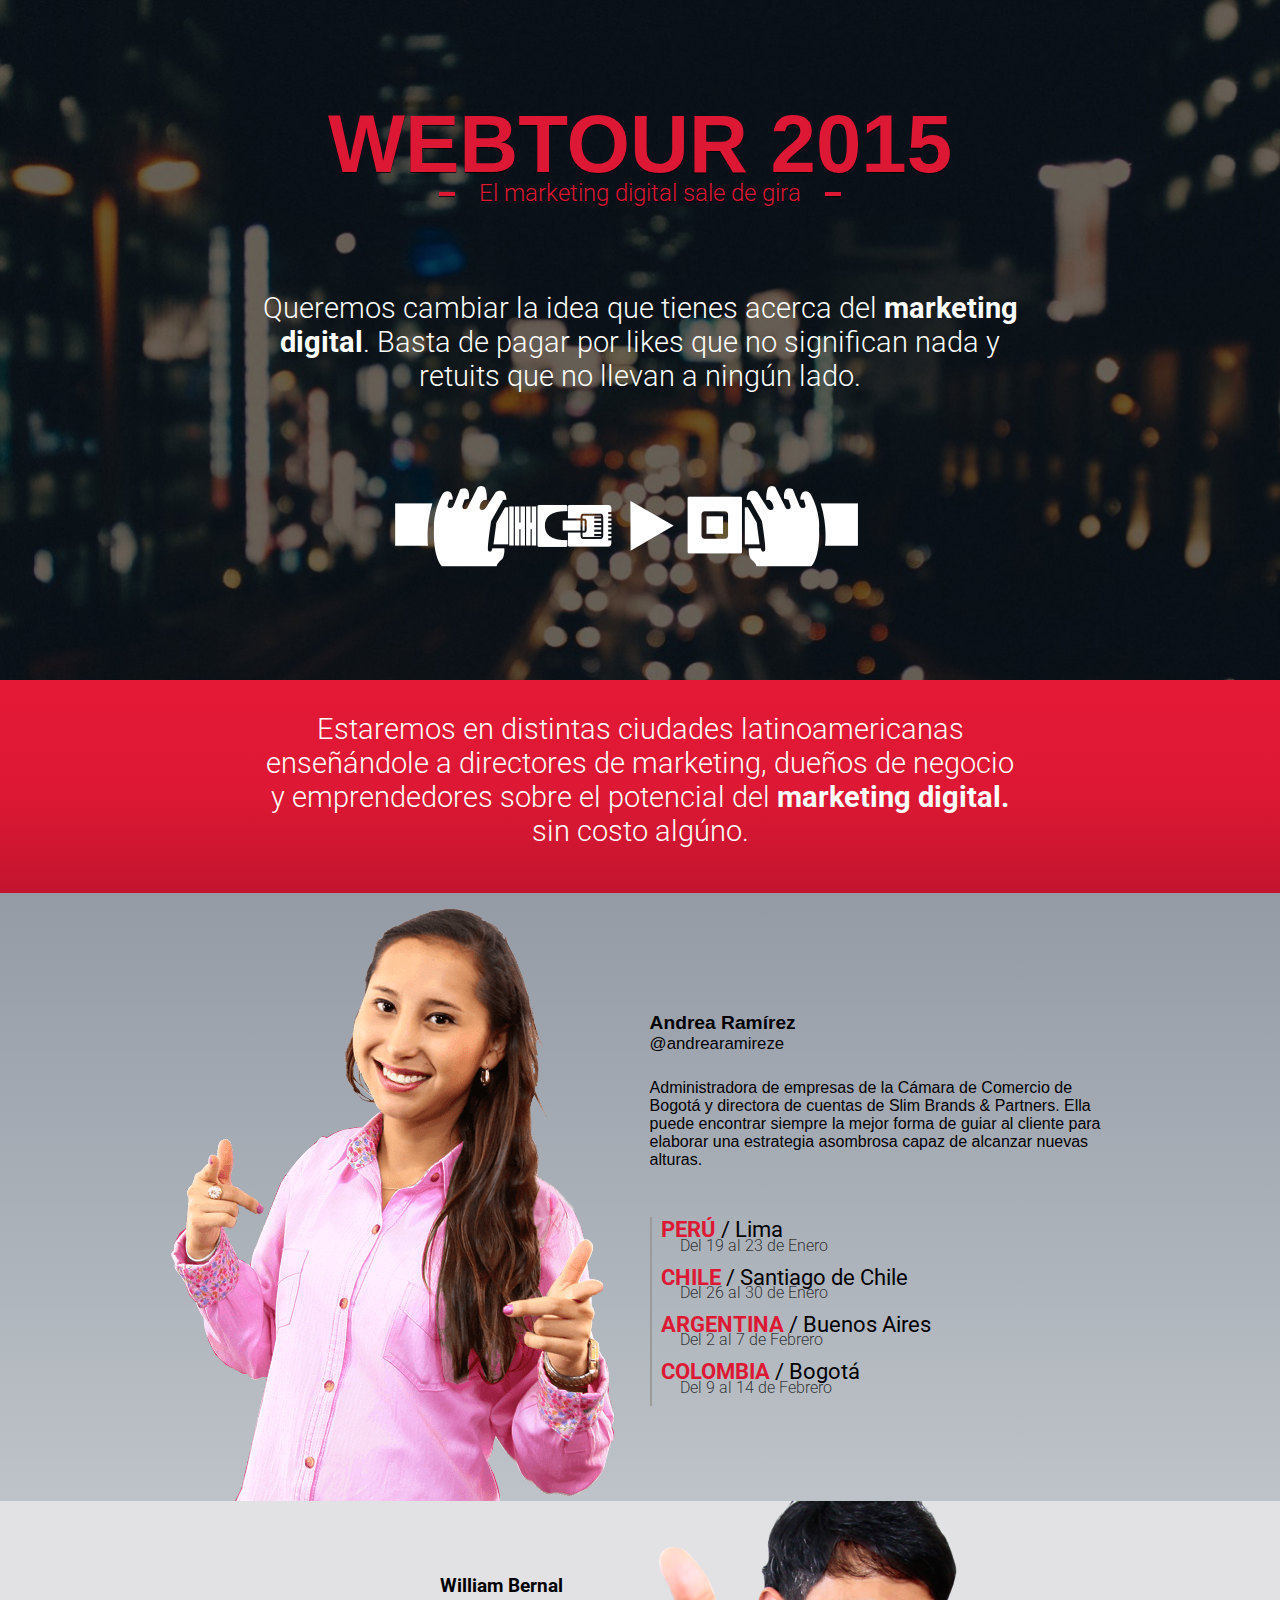
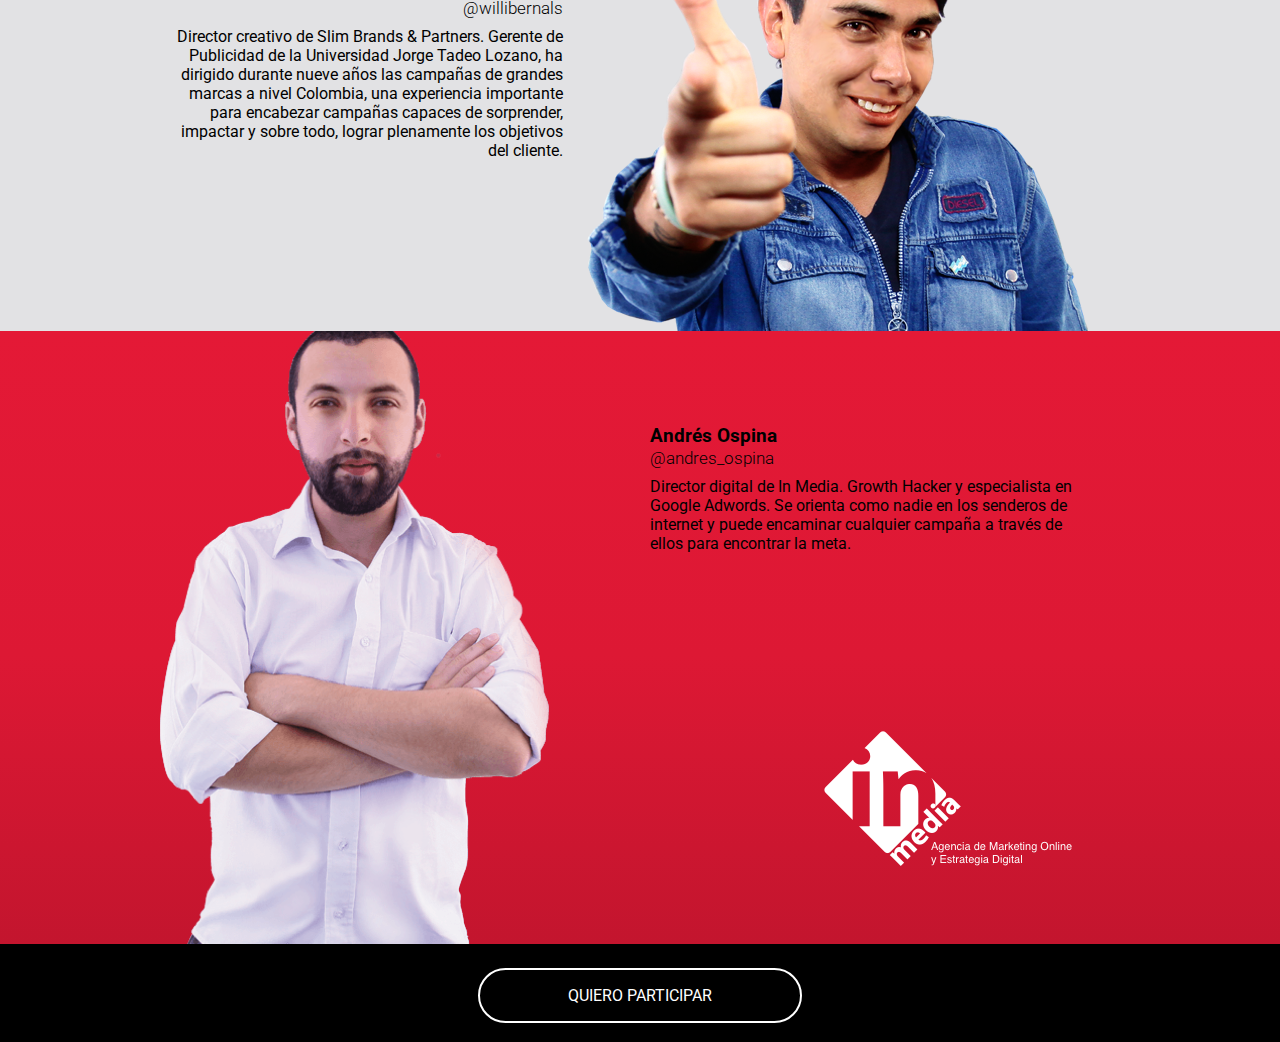
<file: index.html>
<!DOCTYPE html>
<html lang="es">
<head>
	<meta charset="UTF-8">
	<meta name="viewport" content="width=device-width , initial-scale=1 ,maximum-scale=1"/>
	<link rel="author" href="https://plus.google.com/+AndresOspinaCO/posts">
	<link rel="shortcut icon" href="img/favicon.ico"/>
	<title>In Media | Webtour 2015</title>

<!-- OG TAGS -->
<!-- Seo Tags -->


<!-- stylesheets -->
<link rel="stylesheet" type="text/css" href="css/normalize.css"/>
<link rel="stylesheet" type="text/css" href="css/main.css"/>
<link href='http://fonts.googleapis.com/css?family=Roboto:300,700,400' rel='stylesheet' type='text/css'>

</head>

<body>
<header>
	<div class="contenedor">
		<article>
			<h1>Webtour 2015</h1>
			<h2><div class="barra"></div>El marketing digital sale de gira<div class="barra"></div></h2>

			<p class="webtour">Queremos cambiar la idea que tienes acerca del <strong>marketing digital</strong>. Basta de pagar por likes que no significan nada y retuits que no llevan a ningún lado.</p>
		</article>
		
		<figure>
			<img src="img/cinturon.png" alt="">
		</figure>
		
	</div>

</header>
<section id="info">
	<div class="contenedor">
		<p class="webtour">Estaremos en distintas ciudades latinoamericanas enseñándole a directores de marketing, dueños de negocio y emprendedores sobre el potencial del <strong>marketing digital.</strong> sin costo algúno.</p>

	</div>
</section>


<section id="andrea">
	<div class="contenedor">
		<figure>
			<img src="img/andrea.png" alt="Andrea Ramirez">
		</figure>

		<article>

			<h4>Andrea Ramírez</h4>
			<h5><a href="http://twitter.com/andrearamireze" target="_blank">@andrearamireze</a></h5>
			<p>Administradora de empresas de la Cámara de Comercio de Bogotá y directora de cuentas de Slim Brands & Partners. Ella puede encontrar siempre la mejor forma de guiar al cliente para elaborar una estrategia asombrosa capaz de alcanzar nuevas alturas.</p>
			<aside>
				<ul>
					<li><span>Perú</span> / Lima</li>
					<li class="fecha">Del 19 al 23 de Enero</li>
					<li><span>Chile</span> / Santiago de Chile</li>
					<li class="fecha">Del 26 al 30 de Enero</li>
					<li><span>Argentina</span> / Buenos Aires</li>
					<li class="fecha">Del 2 al 7 de Febrero</li>
					<li><span>Colombia</span> / Bogotá</li>
					<li class="fecha">Del 9 al 14 de Febrero</li>
				</ul>
		</aside>
		</article>

		
	</div>
</section>

<section id="willi">
	<div class="contenedor">
		<figure>
			<img src="img/willi2.png" alt="willi-la-ballena">
		</figure>
		<article>
			<h4>William Bernal</h4>
			<h5><a href="http://twitter.com/willibernals" target="_blank">@willibernals</a></h5>
			<p>Director creativo de Slim Brands & Partners. Gerente de Publicidad de la Universidad Jorge Tadeo Lozano, ha dirigido durante nueve años las campañas de grandes marcas a nivel Colombia, una experiencia importante para encabezar campañas capaces de sorprender, impactar y sobre todo, lograr plenamente los objetivos del cliente.</p>
		</article>
	</div>
</section>


<section id="andres">
	<div class="contenedor">
		<figure>
			<img src="img/andres.png" alt="Andrés Ospina">
		</figure>

		<article>
			<h4>Andrés Ospina</h4>
			<h5><a href="http://twitter.com/andres_ospina" target="_blank">@andres_ospina</a></h5>
			<p>Director digital de In Media. Growth Hacker y especialista en Google Adwords. Se orienta como nadie en los senderos de internet y puede encaminar cualquier campaña a través de ellos para encontrar la meta.</p>
		</article>
		<div class="bajador">
			<img src="img/in-media-logo.png" alt="Logo In Media">
		</div>
	</div>
</section>

<footer>
	<div class="contenedor">
		<a href="https://inmediaco.wufoo.eu/forms/webtour-2015/">QUIERO PARTICIPAR</a>
	</div>
</footer>

<!-- analytics -->
<script>
  (function(i,s,o,g,r,a,m){i['GoogleAnalyticsObject']=r;i[r]=i[r]||function(){
  (i[r].q=i[r].q||[]).push(arguments)},i[r].l=1*new Date();a=s.createElement(o),
  m=s.getElementsByTagName(o)[0];a.async=1;a.src=g;m.parentNode.insertBefore(a,m)
  })(window,document,'script','//www.google-analytics.com/analytics.js','ga');

  ga('create', 'UA-52705213-1', 'auto');
  ga('require', 'displayfeatures');
  ga('send', 'pageview');

</script>


<!-- remarketing -->
<script type="text/javascript">
var google_conversion_id = 967097113;
var google_custom_params = window.google_tag_params;
var google_remarketing_only = true;
</script>
<script type="text/javascript" src="http://www.googleadservices.com/pagead/conversion.js">
</script>
<noscript>
<div style="display:inline;">
<img height="1" width="1" style="border-style:none;" alt="" src="http://googleads.g.doubleclick.net/pagead/viewthroughconversion/967097113/?value=0&amp;guid=ON&amp;script=0"/>
</div>
</noscript>
</body>
</html>



<!-- TAREAS
- Brandear todas los medios sociales de nosotros
 -->
</file>
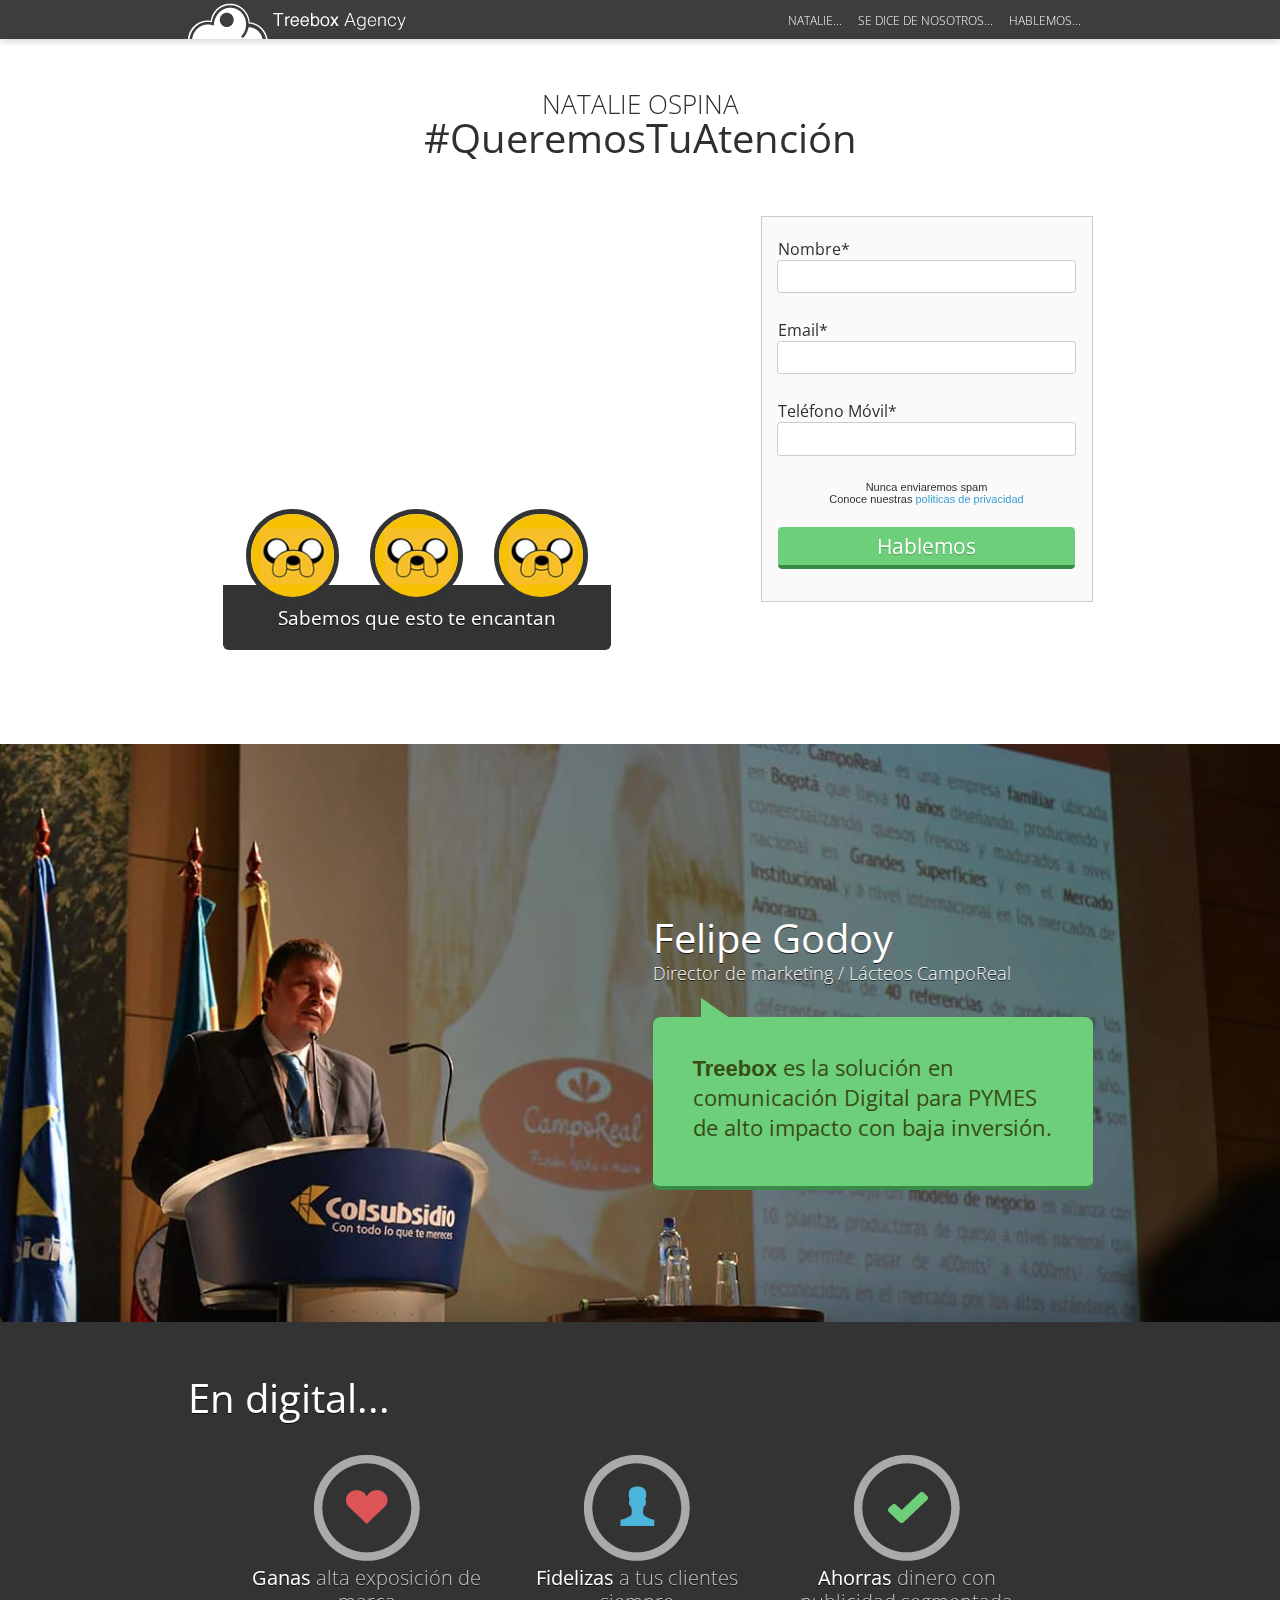
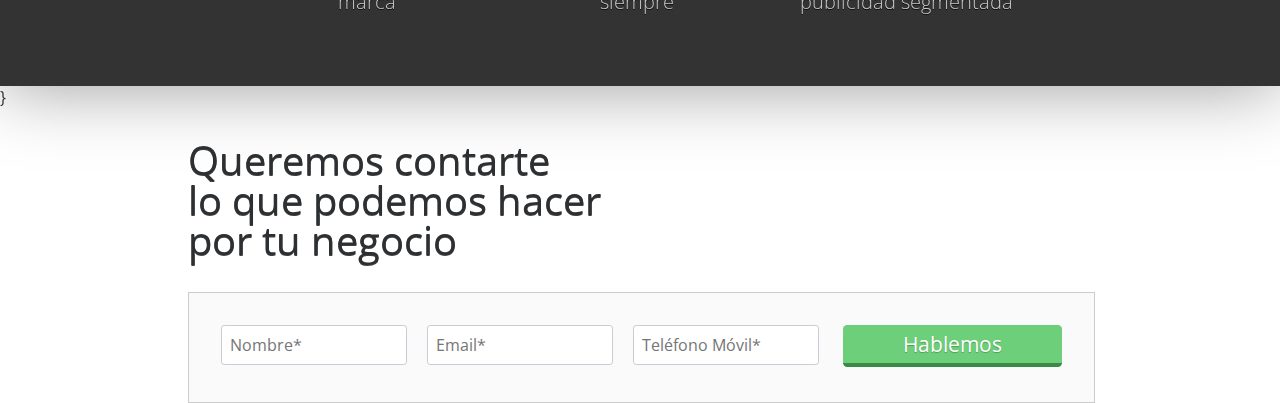
<file: tuatencion/index.html>
<!doctype html>
<html lang="ES">
<head>
	<meta charset="UTF-8">
	<!-- PENDIENTE la descripción personalizada -->
	<meta name="description" content="Pendiente">
	<title>Natalie Ospina, Queremos tu atención</title>
	<link rel="stylesheet" href="normalize.css">	
	<link rel="stylesheet" href="estilos.css">
	<script src="http://ajax.googleapis.com/ajax/libs/jquery/1.8.3/jquery.min.js"></script>
	<script src="js/responsiveslides.min.js"></script>



	<link rel="author" href="https://plus.google.com/+AndresOspinaCO"/>
	<link href='http://fonts.googleapis.com/css?family=Open+Sans:400,300,700' rel='stylesheet' type='text/css'>


<script>
  $(function() {
    $(".rslides").responsiveSlides();
  });
</script>

</head>



<body>
	
<header>
	<div class="contenedor">
		<img src="img/logotreebox.png" alt="Treebox Agency Logo">
	
		<nav>
			<ul>
				<li><a href="#">Natalie...</a></li>
				<li><a href="#clientes">se dice de nosotros...</a></li>
				<li><a href="#beneficios">hablemos...</a></li>
			</ul>
		</nav>
	</div>

	

</header>

	<section id="tu-atencion">
			<div class="contenedor">
				<h2>Natalie Ospina</h2>
				<h1>#QueremosTuAtención</h1>

				<section id="video-personal">
					<div id="video">
						<iframe src="//player.vimeo.com/video/65107797?title=0&amp;byline=0&amp;portrait=0&amp;color=7cd158&amp;autoplay=0" width="100%" height="100%" frameborder="0" webkitallowfullscreen mozallowfullscreen allowfullscreen></iframe>		
					</div>

				
					
					<div class="clear"></div>

					<div class="contenedor">
						<form class="formulario-principal">	
							<label for="mce-FNAME">Nombre*</label> <input id="mce-FNAME" type="text" name="FNAME" placeholder="" required="required" value="" />

							<label for="mce-FNAME">Email*</label> <input id="mce-FNAME" type="email" name="FNAME" placeholder="" required="required" value="" />


							<label for="mce-FNAME">Teléfono Móvil*</label> <input id="mce-FNAME" type="tel" name="FNAME" placeholder="" required="required" value="" />

								<p>Nunca enviaremos spam<br/> Conoce nuestras <a href="#" rel="nofollow">politicas de privacidad</a>
								</p>
		
							<button>Hablemos</button>
						</form>
					</div>
					<aside id="te-encantan">
						<ul>
							<li><img src="img/jaketest.jpg" alt="QueremosTu Atencion"></li>
							<li><img src="img/jaketest.jpg" alt="QueremosTu Atencion"></li>
							<li><img src="img/jaketest.jpg" alt="QueremosTu Atencion"></li>
						</ul>
						<h3>Sabemos que esto te encantan</h3>
					</aside>
			</div>		
		</section>
	</section>

	
	<div class="clear"></div>
	
	<section id="clientes">
		
		<ul class="rslides">
		  <li><img src="img/Felipe-Godoy-CampoReal.jpg" alt="Felipe Godoy CampoReal"> 
			

				<div class="contenedor">
						<div class="ficha-tecnica">
							<h3>Felipe Godoy</h3>
							<h4>Director de marketing / Lácteos CampoReal</h4>
					
						<div class="testimonio">
						<img src="img/triangulo.png" alt="ficha tecnica">
							<blockquote><strong>Treebox</strong> es la solución en comunicación Digital para PYMES de alto impacto con baja inversión.</blockquote>
						</div>

				</div>

		  </li>

		    <li><img src="img/Felipe-Godoy-CampoReal.jpg" alt="Felipe Godoy CampoReal"> 
			

				<div class="contenedor">
						<div class="ficha-tecnica">
							<h3>Andres Ospina</h3>
							<h4>Growth Hacker / Bikelo.com</h4>
					
						<div class="testimonio">
						<img src="img/triangulo.png" alt="ficha tecnica">
							<blockquote><strong>Treeboxxx</strong> es la solución en comunicación Digital para PYMES de alto impacto con baja inversión.</blockquote>
						</div>

				</div>

		  </li>
		 </ul>

<!-- 	<div class="contenedor">
		
	<h3 class="fl">Confian en nosotros</h3>
		<ul class="fr">
			<li>cliente1</li>
			<li>cliente 2</li>
			<li>cliente 3</li>
		</ul>


	</div> -->
	</section>

	<section id="beneficios">
			<div class="contenedor">
				<h3>En digital...</h3>	
				<ul>
					<li>
						<img src="img/exposicion-de-marca.png" alt="">
						<h4><span>Ganas</span> alta exposición de marca</h4>
					</li>

					<li>
						<img src="img/mas-clientes.png" alt="">
						<h4><span>Fidelizas</span> a tus clientes siempre</h4>
					</li>

					<li>
						<img src="img/ahorras.png" alt="">
						<h4><span>Ahorras</span> dinero con publicidad segmentada</h4>
					</li>
					
			</div>	
	</section>


}


	<section id="last-call-to-action">

		<div class="contenedor">
		<h3>Queremos contarte<br/>lo que podemos hacer <br/>por tu negocio</h3>	


						<form class="formulario-abajo">	
							<input id="mce-FNAME" type="text" name="FNAME" placeholder="Nombre*" required="required" value="" />

							<input id="mce-FNAME" type="email" name="FNAME" placeholder="Email*" required="required" value="" />


							 <input id="mce-FNAME" type="tel" name="FNAME" placeholder="Teléfono Móvil*" required="required" value="" />

							<button>Hablemos</button>
						</form>
					</div>
	</section>

	<footer>		
		<!-- Logo de la agencia y amenazas absurdas de Copyright -->
	</footer>


</body>



</html>
</file>
<file: css/main.css>
*{webkit-transition:ease-out .3s;-moz-transition:ease-out .3s;-o-transition:ease-out .3s;transition:ease-out .3s}a{color:#000;text-decoration:none}body{font-size:16px;font-family:roboto;height:100%}footer{background:#000;padding:1em 0 2em;height:50px;position:absolute;width:100%;}footer a{border:2px solid #fff;border-radius:3pc;color:#fff;display:block;margin:0 auto;padding:1em;position:relative;text-align:center;top:.5em;width:30%;}footer a:hover{background:#dd1834;border:2px solid #dd1834}h1,h2,h5,p{position:relative;margin:0}h2,h3,h4{font-family:roboto}h1{color:#dd1834;font-family:Anton,sans-serif;font-size:5.1em;text-transform:uppercase;padding:.8em 0 0 0;text-align:center;text-shadow:0 1px 0 rgba(0,0,0,0.75)}h2{color:#dd1834;font-size:1.5em;font-weight:300;top:-.5em;text-align:center;margin:0 0 3em 0;text-shadow:0 1px 0 rgba(0,0,0,0.75)}h4{font-size:1.2em}h5{background:transparent;font-size:1.05em;top:-25px;font-weight:300}header{background:url("../img/bg2.jpg") #000 no-repeat center fixed;background-position-y:0;background-size:cover;height:100%;min-height:616px;padding:2em 0;}header figure{margin:4em auto 0;width:51%}header .cinturones{background:#fff;height:43px;width:32%;position:absolute;display:inline-block;z-index:5;top:519px;}header .cinturones:last-child{right:0;width:33%}header .barra{background:#dd1834;height:4px;width:16px;display:inline-block;top:-5px;margin-right:1em;position:relative;box-shadow:0 1px 0 rgba(0,0,0,0.75);}header .barra:last-child{margin-right:0;margin-left:1em}p{top:-1em;margin-bottom:1em;font-size:.86em;font-size:16px}#andrea{background:no-repeat,-o-linear-gradient(#949ba5 0%,#bec3c9 100%);background:no-repeat,-webkit-linear-gradient(#949ba5 0%,#bec3c9 100%);background:no-repeat,linear-gradient(-180deg,#949ba5 0%,#bec3c9 100%);height:608px;position:relative;}#andrea aside{position:relative;top:1em;}#andrea aside ul{list-style-type:none;margin:0;padding:0 0 0 .6em;border-left:2px solid #9b9b9b;}#andrea aside ul li{margin:0;font-size:22px;}#andrea aside ul li span{color:#dd1834;font-family:roboto;font-size:22px;font-weight:700;text-transform:uppercase}#andrea aside ul .fecha{color:rgba(0,0,0,0.75);font-weight:300;padding:0 0 .6em 1.2em;margin-top:-.4em;font-size:16px}#andrea article{float:right;width:49%;}#andrea article h4,#andrea article h5{font-family:helvetica,arial,sans-serif}#andrea article h4{margin-top:6.2em}#andrea article p{font-family:helvetica,arial,sans-serif;width:100%;margin-top:1em}#andrea figure{float:left;margin:0;position:relative;top:1px}#andres{background-image:-webkit-linear-gradient(#e41936 0%,#dd1834 53%,#c3152e 100%);background-image:-o-linear-gradient(#e41936 0%,#dd1834 53%,#c3152e 100%);background-image:linear-gradient(#e41936 0%,#dd1834 53%,#c3152e 100%);height:613px;position:relative;width:100%;}#andres article{float:right;width:49%;}#andres article p{width:92%}#andres div .bajador{right:3em;position:absolute;top:25em}#andres figure{float:left;margin-right:1em;position:absolute}#andres h4{margin-top:4.5em}#info{background-image:-webkit-linear-gradient(#e41936 0%,#dd1834 53%,#c3152e 100%);background-image:-o-linear-gradient(#e41936 0%,#dd1834 53%,#c3152e 100%);background-image:linear-gradient(#e41936 0%,#dd1834 53%,#c3152e 100%);padding:2em 0 1em;box-shadow:0 3px 0 rgba(0,0,0,0.75);}#info p{color:#fff}#willi{background:#e2e2e4;height:430px;}#willi article{padding:3em 0;text-align:right;width:42%}#willi figure{float:right;margin-right:2em;overflow:hidden;position:relative;vertical-align:bottom;top:-3px}.webtour{color:#fff;font-size:1.8em;font-weight:300;margin:0 auto;padding:1em 0 0;text-align:center;width:80%}.contenedor{max-width:960px;margin:0 auto;position:relative}.clear{clear:both}@media (max-width:540px){img{height:80%}.contenedor{max-width:500px}}
</file>
<file: tuatencion/estilos.css>
/*Agregar lo creditos tanto en la web como aquí*/


body{
	background: #fff;
	font-family: 'Open Sans';
	font-size: 16px;
	margin: 0;
	color: #2D3033;
}


button{
	background-color: #6DCF79;
	border-bottom: 4px solid #398A46 !important;
	border-radius: .2em;
	border: 0;
	color: #fff;
	display: block;
	font-size: 21px;
	font-weight: 400;
	height: 42px;
	margin-top: 20px;
	margin: 0 auto;
	text-shadow: 0 1px 1px rgba(0, 0, 0, 0.25);
	width: 90%;
}

h1{
	font-size: 40px;
	font-weight: 400;
	margin: -.3em 0 0 0;
	padding: 0;
	text-align: center;

}

h2{
	font-size: 26px;
	font-weight: 300;
	margin-bottom: 0;
	padding-bottom: 0;
	text-align: center;
	text-transform: uppercase;
}

h3{
	font-size: 40px;
	font-weight: 400;
	margin: 0;
	color: #fff;
	text-shadow: 0 1px 0 rgba(0,0,0,0.75);
}

h4{
	font-family: 'Open Sans';
	font-weight: 300;
	text-shadow: 0 1px 0 rgba(0,0,0,0.75);	
}


header{
		-moz-box-shadow: 0 2px 8px rgba(0, 0, 0, .2);
		-webkit-box-shadow: 0 2px 8px rgba(0, 0, 0, .2);
	background: #333;
	box-shadow: 0 2px 8px rgba(0, 0, 0, .2);
	height: 40px;
	line-height: 40px;
	margin:-1.4em 0 4em 0; 
	opacity: 0.95;
	position:fixed;
	width: 100%;
	z-index: 1;
}
 header img{
 	vertical-align:bottom;
 }

nav{
	float: right;
	position: relative;
	height: .6em;
	line-height: .6em;
	z-index: 2;
}

nav a {
	color: #fff;
	text-decoration: none;
	 -webkit-transition: all 0.5s ease;
	 -moz-transition: all 0.5s ease;
	 webkit-transition: all 0.5s ease;
}

 nav ul li{
	color: #fff;
	display: inline-block;
	padding: .1em 1em .2em 0;
	text-transform: uppercase;
	font-weight: 300;
	font-size: 12px;
 }


#beneficios{
	background:#333; 
	box-shadow: 0px 0px 70px rgba(0,0,0,.4);
	height: 220px;
	margin-top: -166px;
	padding: 3em 0 6em 0;
}


#beneficios h4{
	width: 230px;
	text-align:center;
	margin-top: -.1em; 
	font-size: 20px;
	line-height: 1.2em;
}


#beneficios span{
	font-weight: 400;
	color: #fff;
}


#beneficios img{
	left: 2.6em;
	position: relative;
}


#beneficios ul li{
	color:#c7c7c7;
	font-size: 24px;
	list-style: none;
	margin: .6em -.5em 1em 0;
	font-weight: 300;
	text-shadow: 0 1px 0 rgba(0,0,0,0.75);
	display: inline-block;
	padding: 0 1em;
}


#clientes{
	top:-9em;
	position: relative;
	height: 600px;
}


#clientes h3{
	color: #2D3033;
}

#clientes ul{
position: relative;
}


#clientes ul li{
	display: inline-block;
}

.formulario-principal{
	background: #FAFAFA;
	border: 1px solid #CCC;
	display: inline-block;
	float: right;
	height: 331px;
	padding: 1.3em 0 2em 0;
	position: relative;
	top: -16.3em;
	width: 330px;
}

.formulario-principal a{
	color: #399FD6;
	text-decoration: none;
}


.formulario-principal input{
	border-radius: .2em;
	border: solid 1px #C7CDD4;
	display: block;
	margin: 0 auto 1.6em auto;
	padding: .3em;
	width: 87%;
}

.formulario-principal p{
	text-align: center;
	font-size: 11px;
	font-family: arial;
	padding-bottom: 1em;
}

.formulario-principal label{
	color: #2D3033;
	padding: 0 0 0 1em;
}



.formulario-abajo{
	background: #FAFAFA;
	border: 1px solid #CCC;
	display: inline-block;
	float: left;
	padding: 2em;
	width: 93%;
	position: relative;
	top: 2em;
	height: 45px
}

.formulario-abajo button{
	width: 26%;
	float:right;
}

.formulario-abajo input{
	border-radius: .2em;
	border: solid 1px #C7CDD4;
	display: inline-block;
	margin: 0 1em 1.6em auto;
	padding: .5em;
	width: 20%;
}




#last-call-to-action{
	padding: 2em 0;
}


#last-call-to-action h3{
	color:#2D3033;
	float: left;
	line-height: 1em;
}



#te-encantan{
	float: left;
	position: relative !important;
	width: 515px !important;
	margin:  1em 0 0 1em !important;
}

#te-encantan h3{
	background: #333;
	border-radius: 0 0 .3em 0.3em;
	color: #fff;
	font-weight: 400;
	margin-left: 1em;
	margin-top: -2em !important;
	padding: 1em;
	text-align: center;
	width: 68%;
	font-size: 1.2em;
}

#te-encantan img{
	border-radius: 100%;
	border: 5px solid #333;
	display: inline-block;
	margin-left: .14em;
	width: 80%;
}

#te-encantan ul{
	display: inline-block;
}

#te-encantan ul li{
	display: inline-block;
	padding: 0 .5em;
}

#te-encantan ul li{
	display: inline-block;
	padding: 0 .5em;
}

#te-encantan ul li:first-child{
	padding: 0 .5em 0 0;
}

/*  ANIMACIÓN PARA LAS IMAGENES DEL LIKE DE CADA PROSPECTO */
#te-encantan ul li:hover{
		transition: .2s linear;
		transform: scale(1.2);
		-webkit-transform: scale(1.2);
}

#tu-atencion{
	top: 4em;
	position: relative;
	margin-bottom: 5.6em;
}

#video-personal{
	display: inline-block;
	padding-top: 3em;
	width: 480px;
}

#video-personal #video{
	width: 460px;
	height: 259px;
	display: inline-block;
}

.fl{
	float: left;
}

.fr{
	float: right;
}

.contenedor{
	margin: 0 auto;
	width: 905px;
}

.contenedor-2{
	margin: 0 auto;
	width: 960px;
}


.clear{
	clear: both;
}

.ficha-tecnica{
	float: right;
	position: relative;
	top: -26em;
}

.ficha-tecnica h3, .ficha-tecnica h4{
	color: #fff !important;
}

.ficha-tecnica h4{
	font-size: 18px;
	margin: -.2em 0 0 0;	
}

.ficha-tecnica .testimonio{
	background: #6DCF79;
	border-bottom: 4px solid #398A46 !important; 
	border-radius: .5em;
	margin: 2em 0 0 0;
	width: 440px;
}


.ficha-tecnica .testimonio blockquote{
	color: #374D18;
	font-size: 22px;
	padding: 1.6em 0 1em 0;
	text-align: left;
}

.ficha-tecnica .testimonio blockquote strong{
	font-family: helvetica, arial;
}


.ficha-tecnica .testimonio img{
	height: 25px;
	left:3em;
	position: relative;
	top:-1.2em;
	width: 38px;
}


/*SLIDESHOW */
.rslides {
  background-size: cover;
  position: relative;
  list-style: none;
  overflow: hidden;
  width: 100%;
  padding: 0;
  margin: 0;
  z-index: -1;
  }

.rslides li {
  -webkit-backface-visibility: hidden;
  position: absolute;
  display: none;
  width: 100%;
  height: 600px;
  left: 0;
  top: 0;
  }

.rslides li:first-child {
  position: relative;
  display: block;
  float: left;
  }

.rslides img {
  display: block;
  height: auto;
  float: left;
  width: 100%;
  border: 0;
  }



@media all and (max-height: 100px) {
  header {
  	background: #000;
  }
}
</file>
